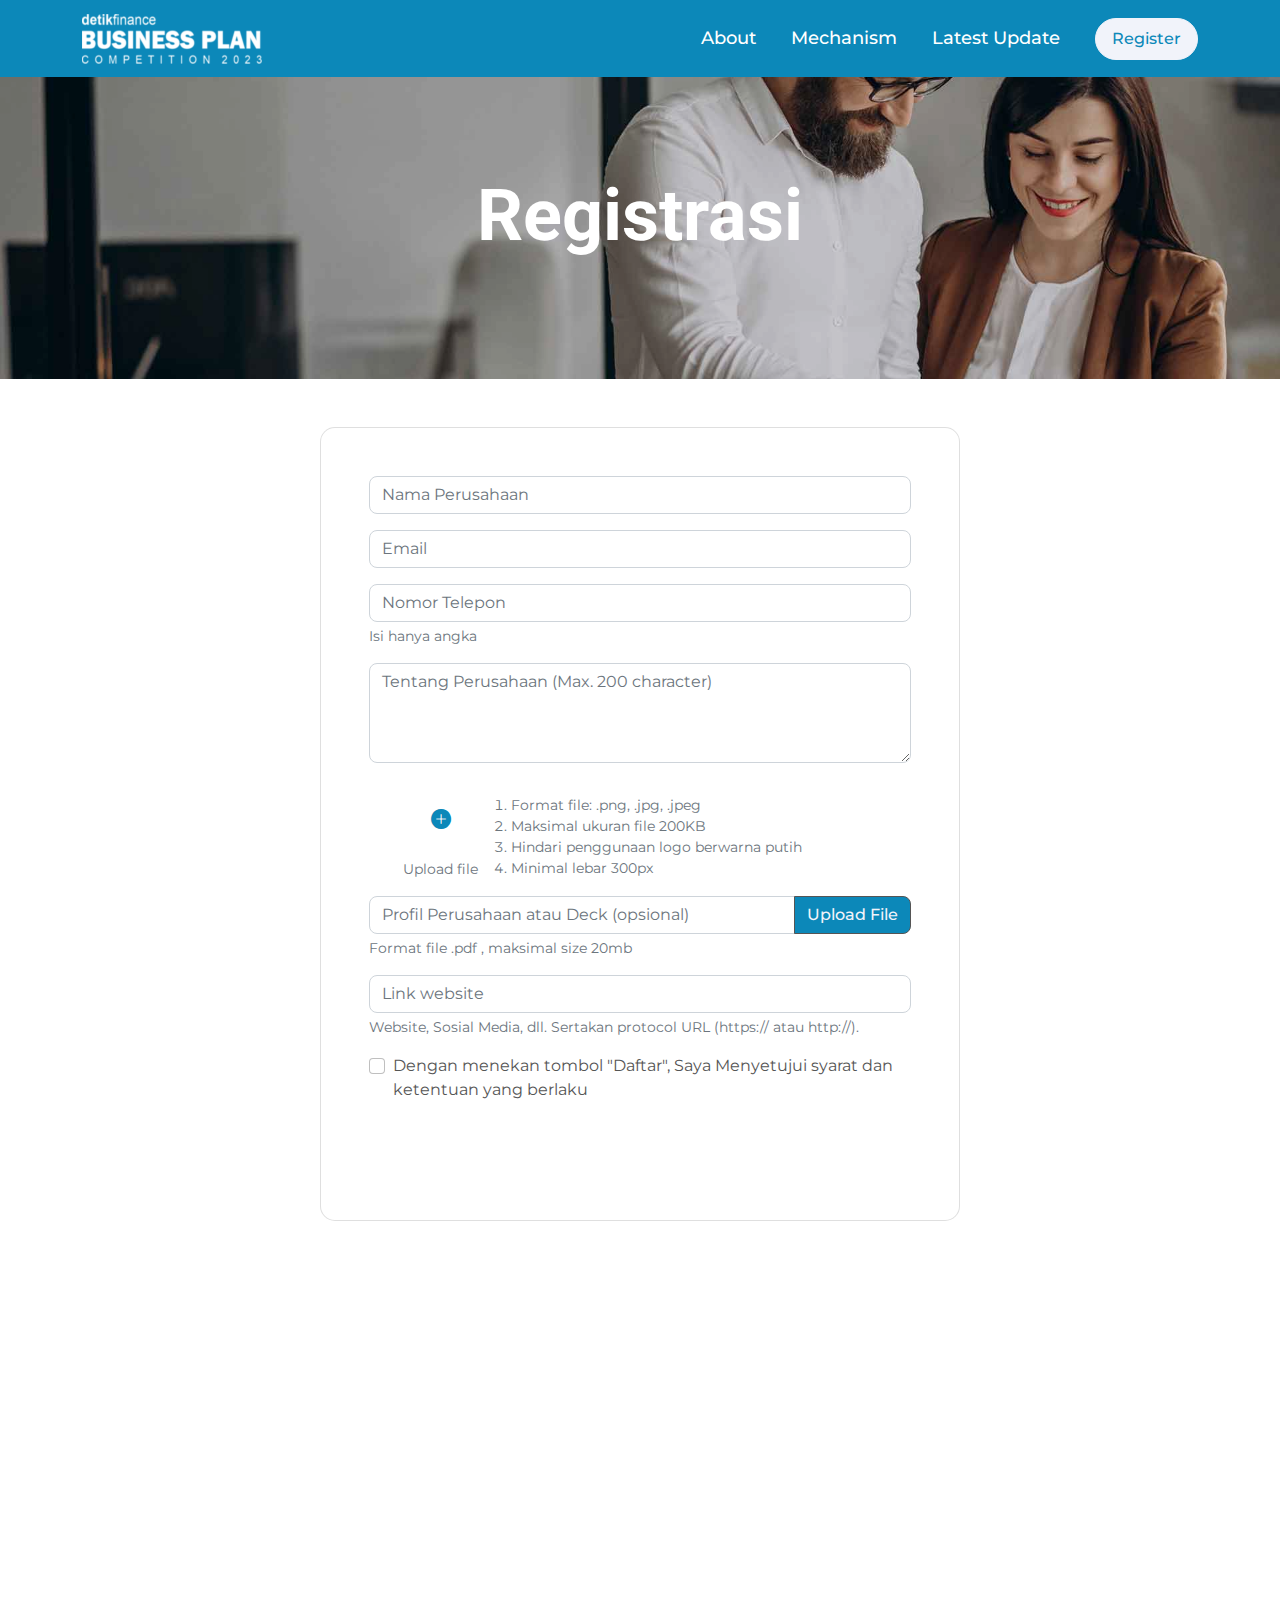
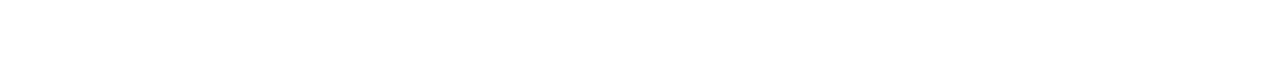
<file: register.html>
<!DOCTYPE html>
<html lang="en">

<head>
    <meta charset="utf-8">
    <title>Detikcom | FrontendDesignAssignment</title>
    <meta content="width=device-width, initial-scale=1.0" name="viewport">
    <meta content="" name="keywords">
    <meta content="" name="description">

    <!-- Favicon -->
    <link href="img/logo.png" rel="icon">

    <!-- Google Web Fonts -->
    <link rel="preconnect" href="https://fonts.googleapis.com">
    <link rel="preconnect" href="https://fonts.gstatic.com" crossorigin>
    <link
        href="https://fonts.googleapis.com/css2?family=Montserrat:wght@400;500&family=Roboto:wght@500;700&display=swap"
        rel="stylesheet">

    <!-- Icon Font Stylesheet -->
    <link href="https://cdnjs.cloudflare.com/ajax/libs/font-awesome/5.10.0/css/all.min.css" rel="stylesheet">
    <link href="https://cdn.jsdelivr.net/npm/bootstrap-icons@1.4.1/font/bootstrap-icons.css" rel="stylesheet">

    <!-- Libraries Stylesheet -->
    <link href="lib/animate/animate.min.css" rel="stylesheet">
    <link href="lib/owlcarousel/assets/owl.carousel.min.css" rel="stylesheet">
    <link href="lib/lightbox/css/lightbox.min.css" rel="stylesheet">

    <!-- Customized Bootstrap Stylesheet -->
    <link href="css/bootstrap.min.css" rel="stylesheet">

    <!-- Template Stylesheet -->
    <link href="css/style.css" rel="stylesheet">
</head>

<body>
    <!-- Spinner Start -->
    <div id="spinner"
        class="show bg-white position-fixed translate-middle w-100 vh-100 top-50 start-50 d-flex align-items-center justify-content-center">
        <div class="spinner-border text-primary" role="status" style="width: 3rem; height: 3rem;"></div>
    </div>
    <!-- Spinner End -->


    <!-- Navbar Start -->
    <div class="container-fluid bg-navv sticky-top">
        <div class="container">
            <nav class="navbar navbar-expand-lg navbar-light p-lg-0">
                <a class="logo" href="index.html"><img src="img/logo.png"></a>
                <button type="button" class="navbar-toggler me-0" data-bs-toggle="collapse"
                    data-bs-target="#navbarCollapse">
                    <span class="navbar-toggler-icon"></span>
                </button>
                <div class="collapse navbar-collapse" id="navbarCollapse">
                    <div class="navbar-nav ms-auto md-2">
                        <a href="#" class="text-white nav-item nav-link">About</a>
                        <a href="#" class="text-white nav-item nav-link">Mechanism</a>
                        <a href="#" class="text-white nav-item nav-link">Latest Update</a>
                    </div>
                    <div class="d-none d-lg-block">
                        <a href="" class="btn btn-light text-navv rounded-pill py-2 px-3">Register</a>
                    </div>
                </div>
            </nav>
        </div>
    </div>
    <!-- Navbar End -->

    <!-- Page Header Start -->
    <div class="container-fluid page-header py-5 wow fadeIn" data-wow-delay="0.6s">
        <div class="container text-center py-5">
            <h1 class="display-2 text-white mb-4 animated slideInDown">Registrasi</h1>
        </div>
    </div>
    <!-- Page Header End -->


    <!-- Form Regris Start -->
    <section class="gradient-custom">
        <div class="container py-5 h-100">
          <div class="row justify-content-center align-items-center h-100">
            <div class="col-12 col-lg-9 col-xl-7">
              <div class="card shadow-2-strong card-registration" style="border-radius: 15px;">
                <div class="card-body p-4 p-md-5">
                    <input type="text" class="form-control mb-3" id="InputName" placeholder="Nama Perusahaan">
                    <input type="email" class="form-control mb-3" id="InputEmail" placeholder="Email">
                    <input type="nomor" class="form-control" id="InputTelp" placeholder="Nomor Telepon">
                    <div class="form-text mb-3">Isi hanya angka</div>
                    <textarea type="email" class="form-control mb-3" id="InputEmail" style="height: 100px" placeholder="Tentang Perusahaan (Max. 200 character)"></textarea>
                    <div class="container">
                        <div class="row">
                            <div class="col-sm-2 text-center">
                                <div class="btn btn-lg-square rounded-circle mt-3 mb-3"  style="width: 6rem;">
                                    <div class="btn btn-sm-square btn-lg rounded-circle">
                                        <i class="bi bi-plus-circle-fill navv"></i>
                                    </div>
                                </div>
                                <div class="form-text mb-3" style="width: 6rem;">Upload file</div>
                            </div>
                            <div class="col-sm-10">
                                <div class="form-text mt-3 mb-3">
                                    <ol>
                                        <li>Format file: .png, .jpg, .jpeg</li>
                                        <li>Maksimal ukuran file 200KB</li>
                                        <li>Hindari penggunaan logo berwarna putih</li>
                                        <li>Minimal lebar 300px</li>
                                    </ol>
                                </div>
                            </div>
                        </div>
                    </div>
                    <div class="input-group">
                        <input type="text" class="form-control" placeholder="Profil Perusahaan atau Deck (opsional)">
                        <button class="btn btn-outline-secondary bg-navv text-light" type="button" id="button-addon2">Upload File</button>
                    </div>
                        <div class="form-text mb-3">Format file .pdf , maksimal size 20mb</div>
                        <input type="text" class="form-control" id="InputLink" placeholder="Link website">
                        <div class="form-text mb-3">Website, Sosial Media, dll. Sertakan protocol URL (https:// atau http://).</div>
                    <div class="form-check mb-3">
                        <input type="checkbox" class="form-check-input" id="exampleCheck1">
                        <label class="form-check-label mb-3" for="exampleCheck1">Dengan menekan tombol "Daftar", Saya Menyetujui syarat dan ketentuan yang berlaku</label>
                    </div>
                    <div class="text-center mx-auto wow fadeInUp">
                        <a href="register.html"class="btn bg-navv text-white">Registrasi</a>
                    </div>
                </div>
              </div>
            </div>
          </div>
        </div>
    </section>
    <!-- Form Regris End -->


    <!-- Footer Start -->
    <div class="container-fluid bg-navv footer mt-5 py-5 wow fadeIn" data-wow-delay="0.1s">
        <div class="container py-3">
            <div class="row g-4">
                <div class="col-md-12">
                    <a class="logo" href="index.html"><img src="img/logo.png"></a>
                </div>
                <p class="text-white">Detikfinance memberikan ruang kepada para startup di Indonesia untuk menunjukkan, serta 
                    <br> mempromosikan brand mereka untuk mendapatkan perhatian dari venture capital atau angel investor
                </p>
            </div>
            <div class="d-flex float-end">
                <a class="btn btn-sm-square text-light rounded-circle ms-2" href=""><i
                        class="fab fa-twitter"></i></a>
                <a class="btn btn-sm-square text-light rounded-circle ms-2" href=""><i
                        class="fab fa-instagram"></i></a>
                <a class="btn btn-sm-square text-light rounded-circle ms-2" href=""><i
                        class="fab fa-facebook-f"></i></a>
            </div>
            <br>
            <hr>
            <div class="col-md-6 text-center text-md-start mb-3 mb-md-0">
                &copy; <a class="fw-medium text-light" href="#"></a>2023 Detikcom. All rights reserved
            </div>
        </div>
    </div>
    <!-- Footer End -->


    <!-- JavaScript Libraries -->
    <script src="https://ajax.googleapis.com/ajax/libs/jquery/3.6.1/jquery.min.js"></script>
    <script src="https://cdn.jsdelivr.net/npm/bootstrap@5.0.0/dist/js/bootstrap.bundle.min.js"></script>
    <script src="lib/wow/wow.min.js"></script>
    <script src="lib/easing/easing.min.js"></script>
    <script src="lib/waypoints/waypoints.min.js"></script>
    <script src="lib/owlcarousel/owl.carousel.min.js"></script>
    <script src="lib/lightbox/js/lightbox.min.js"></script>

    <!-- Template Javascript -->
    <script src="js/main.js"></script>
</body>

</html>
</file>
<file: css/style.css>
/********** Template CSS **********/
:root {
  --primary: #4761ff;
  --secondary: #555555;
  --light: #f1f3fa;
  --dark: #1c2035;
}
.bg-navv {
  background-color: rgb(12, 136, 185);
}

.text-navv {
  color: #0c88b9;
}

.navv{
  color: #0c88b9;
}

.btn-navv{
  background-color: #0c88b9; 
}
.logo {
  width: 40%;
  float: left;
}

.back-to-top {
  position: fixed;
  display: none;
  right: 30px;
  bottom: 30px;
  z-index: 99;
}

.fw-medium {
  font-weight: 500;
}

/*** Spinner ***/
#spinner {
  opacity: 0;
  visibility: hidden;
  transition: opacity 0.5s ease-out, visibility 0s linear 0.5s;
  z-index: 99999;
}

#spinner.show {
  transition: opacity 0.5s ease-out, visibility 0s linear 0s;
  visibility: visible;
  opacity: 1;
}

/*** Button ***/
.btn {
  transition: 0.5s;
  font-weight: 500;
}

.btn-white,
.btn-outline-white:hover {
  color: var(--light);
}

.btn-secondary,
.btn-outline-secondary:hover {
  color: var(--light);
}

.btn-square {
  width: 38px;
  height: 38px;
}

.btn-sm-square {
  width: 32px;
  height: 32px;
}

.btn-lg-square {
  width: 48px;
  height: 48px;
}

.btn-square,
.btn-sm-square,
.btn-lg-square {
  padding: 0;
  display: flex;
  align-items: center;
  justify-content: center;
  font-weight: normal;
}

/*** Navbar ***/
.sticky-top {
  top: -100px;
  transition: 0.5s;
}

.navbar .navbar-nav .nav-link {
  margin-right: 35px;
  padding: 25px 0;
  color: var(--dark);
  font-size: 18px;
  font-weight: 500;
  outline: none;
}

.navbar .navbar-nav .nav-link:hover,
.navbar .navbar-nav .nav-link.active {
  color: var(--primary);
}

.navbar .dropdown-toggle::after {
  border: none;
  content: '\f107';
  font-family: 'Font Awesome 5 Free';
  font-weight: 900;
  vertical-align: middle;
  margin-left: 8px;
}

@media (max-width: 991.98px) {
  .navbar .navbar-nav .nav-link {
    margin-right: 0;
    padding: 10px 0;
  }

  .navbar .navbar-nav {
    margin-top: 15px;
    border-top: 1px solid #eeeeee;
  }
}

@media (min-width: 992px) {
  .navbar .nav-item .dropdown-menu {
    display: block;
    border: none;
    margin-top: 0;
    top: 150%;
    opacity: 0;
    visibility: hidden;
    transition: 0.5s;
  }

  .navbar .nav-item:hover .dropdown-menu {
    top: 100%;
    visibility: visible;
    transition: 0.5s;
    opacity: 1;
  }
}

/*** Header ***/
.carousel-caption {
  top: 0;
  left: 0;
  right: 0;
  bottom: 0;
  display: flex;
  align-items: center;
  text-align: justify;
  background: rgba(0, 0, 0, 0.1);
  z-index: 1;
}

.carousel-control-prev,
.carousel-control-next {
  width: 15%;
}

.carousel-control-prev-icon,
.carousel-control-next-icon {
  width: 3.5rem;
  height: 3.5rem;
  border-radius: 3.5rem;
  background-color: var(--primary);
  border: 15px solid var(--primary);
}

@media (max-width: 768px) {
  #header-carousel .carousel-item {
    position: relative;
    min-height: 600px;
  }

  #header-carousel .carousel-item img {
    position: absolute;
    width: 100%;
    height: 100%;
    object-fit: cover;
  }
}

.banner:after {
  content: '';
  display: block;
  position: absolute;
  top: 0;
  left: 0;
  right: 0;
  bottom: 0;
  background-color: rgb(12, 136, 185, 0.6);
}

.page-header {
  background: linear-gradient(rgba(0, 0, 0, 0.1), rgba(0, 0, 0, 0.1)), url(../img/carousel-1.jpg) center center no-repeat;
  background-size: cover;
}

.page-header .breadcrumb-item + .breadcrumb-item::before {
  color: var(--light);
}

.page-header .breadcrumb-item,
.page-header .breadcrumb-item a {
  font-size: 18px;
  color: var(--light);
}

@keyframes pulse-border {
  0% {
    transform: translateX(-50%) translateY(-50%) translateZ(0) scale(1);
    opacity: 1;
  }

  100% {
    transform: translateX(-50%) translateY(-50%) translateZ(0) scale(2);
    opacity: 0;
  }
}

.modal-video .modal-dialog {
  position: relative;
  max-width: 800px;
  margin: 60px auto 0 auto;
}

.modal-video .modal-body {
  position: relative;
  padding: 0px;
}

.modal-video .close {
  position: absolute;
  width: 30px;
  height: 30px;
  right: 0px;
  top: -30px;
  z-index: 999;
  font-size: 30px;
  font-weight: normal;
  color: #ffffff;
  background: #000000;
  opacity: 1;
}

/*** Project ***/
.project-item {
  position: relative;
  border-radius: 8px;
  overflow: hidden;
  box-shadow: 0 0 45px rgba(0, 0, 0, 0.07);
}

.project-item .project-overlay {
  position: absolute;
  width: 100%;
  height: 100%;
  top: 0;
  left: 0;
  display: flex;
  align-items: center;
  justify-content: center;
  background: rgba(0, 0, 0, 0.5);
  opacity: 0;
  padding-top: 60px;
  transition: 0.5s;
}

.project-item:hover .project-overlay {
  opacity: 1;
  padding-top: 0;
}

.project-carousel .owl-nav {
  position: absolute;
  top: -100px;
  right: 0;
  display: flex;
}

.project-carousel .owl-nav .owl-prev,
.project-carousel .owl-nav .owl-next {
  margin-left: 15px;
  width: 40px;
  height: 40px;
  display: flex;
  align-items: center;
  justify-content: center;
  color: var(--secondary);
  border-radius: 55px;
  box-shadow: 0 0 45px rgba(0, 0, 0, 0.15);
  font-size: 25px;
  transition: 0.5s;
}

.project-carousel .owl-nav .owl-prev:hover,
.project-carousel .owl-nav .owl-next:hover {
  background: #0c88b9;
  color: #ffffff;
}

@media (max-width: 768px) {
  .project-carousel .owl-nav {
    top: -70px;
    right: auto;
    left: 50%;
    transform: translateX(-50%);
  }

  .project-carousel .owl-nav .owl-prev,
  .project-carousel .owl-nav .owl-next {
    margin: 0 7px;
    width: 45px;
    height: 45px;
    font-size: 20px;
  }
}

/*** Footer ***/
.footer {
  color: #b0b9ae;
}

.footer .btn.btn-link {
  display: block;
  margin-bottom: 5px;
  padding: 0;
  text-align: left;
  color: #b0b9ae;
  font-weight: normal;
  text-transform: capitalize;
  transition: 0.3s;
}

.footer .btn.btn-link::before {
  position: relative;
  content: '\f105';
  font-family: 'Font Awesome 5 Free';
  font-weight: 900;
  margin-right: 10px;
}

.footer .btn.btn-link:hover {
  color: var(--light);
  letter-spacing: 1px;
  box-shadow: none;
}

.copyright {
  color: #ffffff;
}

.copyright {
  background: #111111;
}

.copyright a:hover {
  color: var(--primary) !important;
}
</file>
